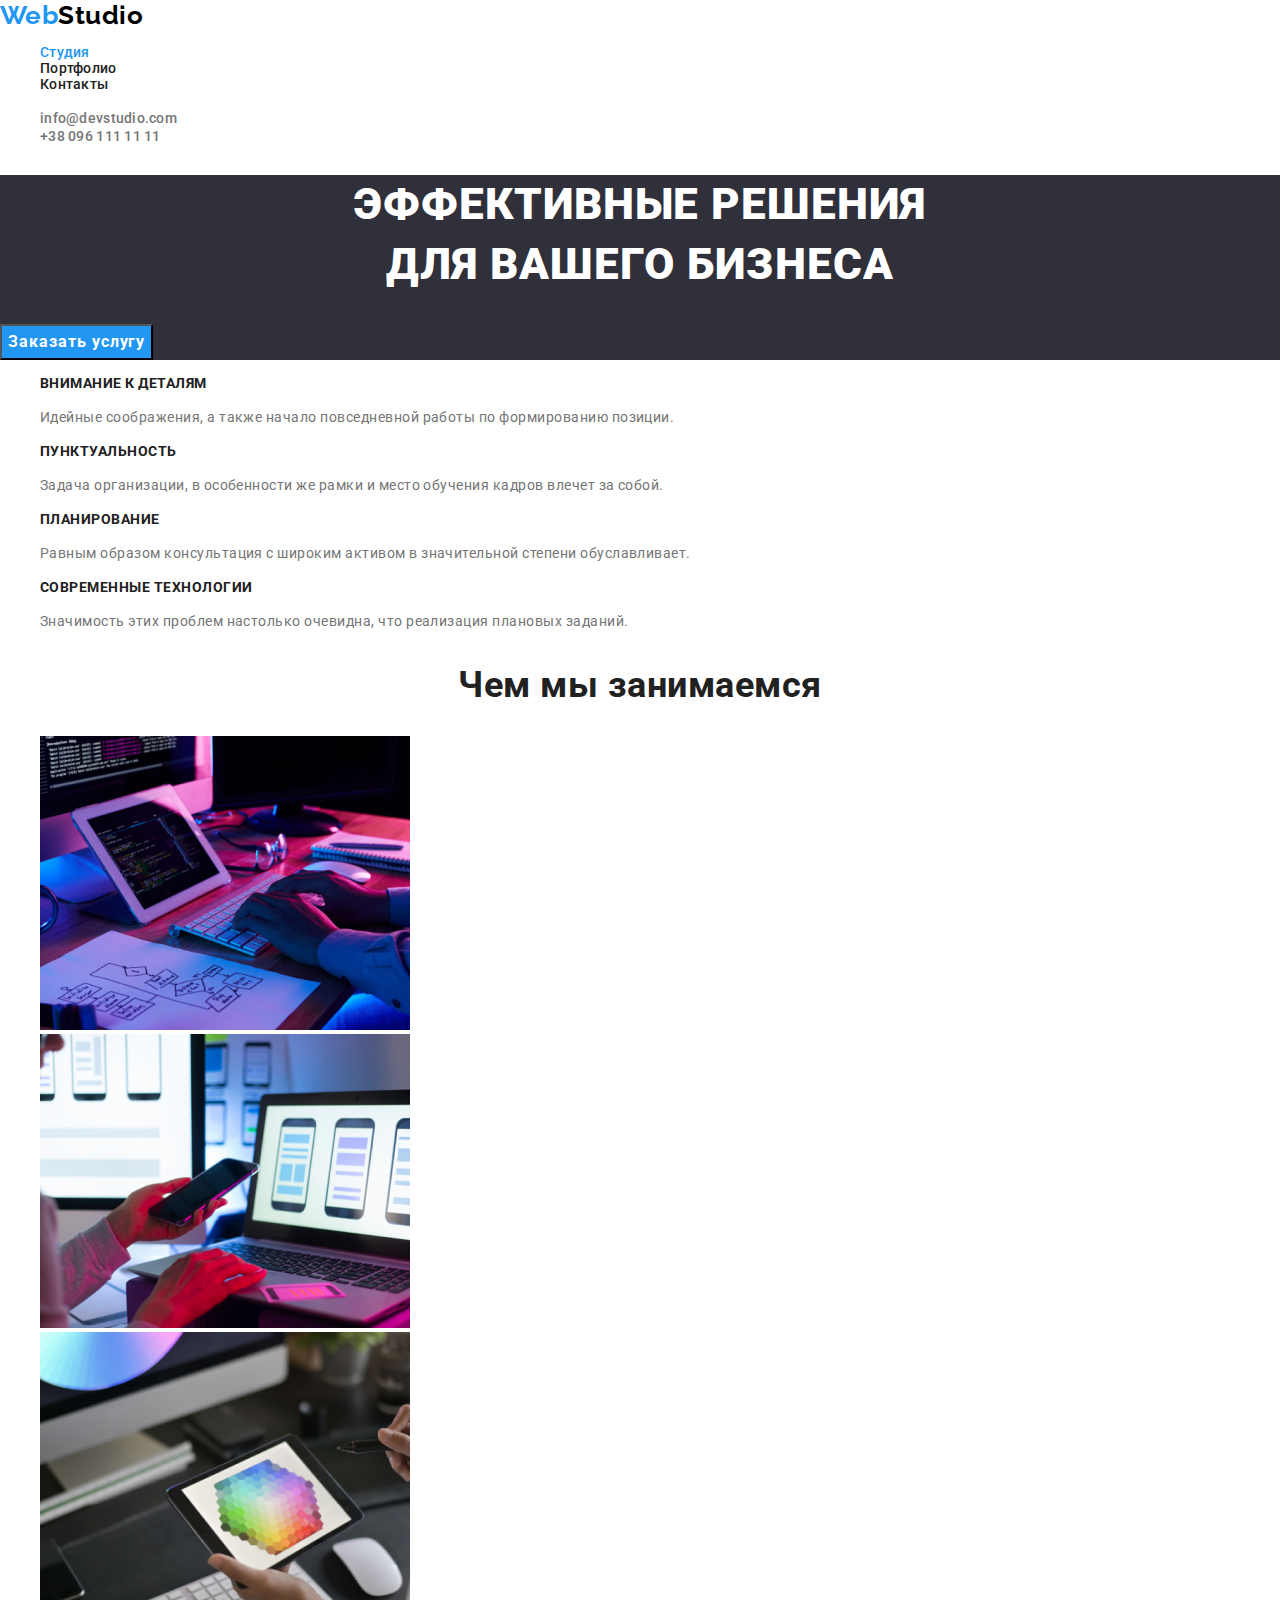
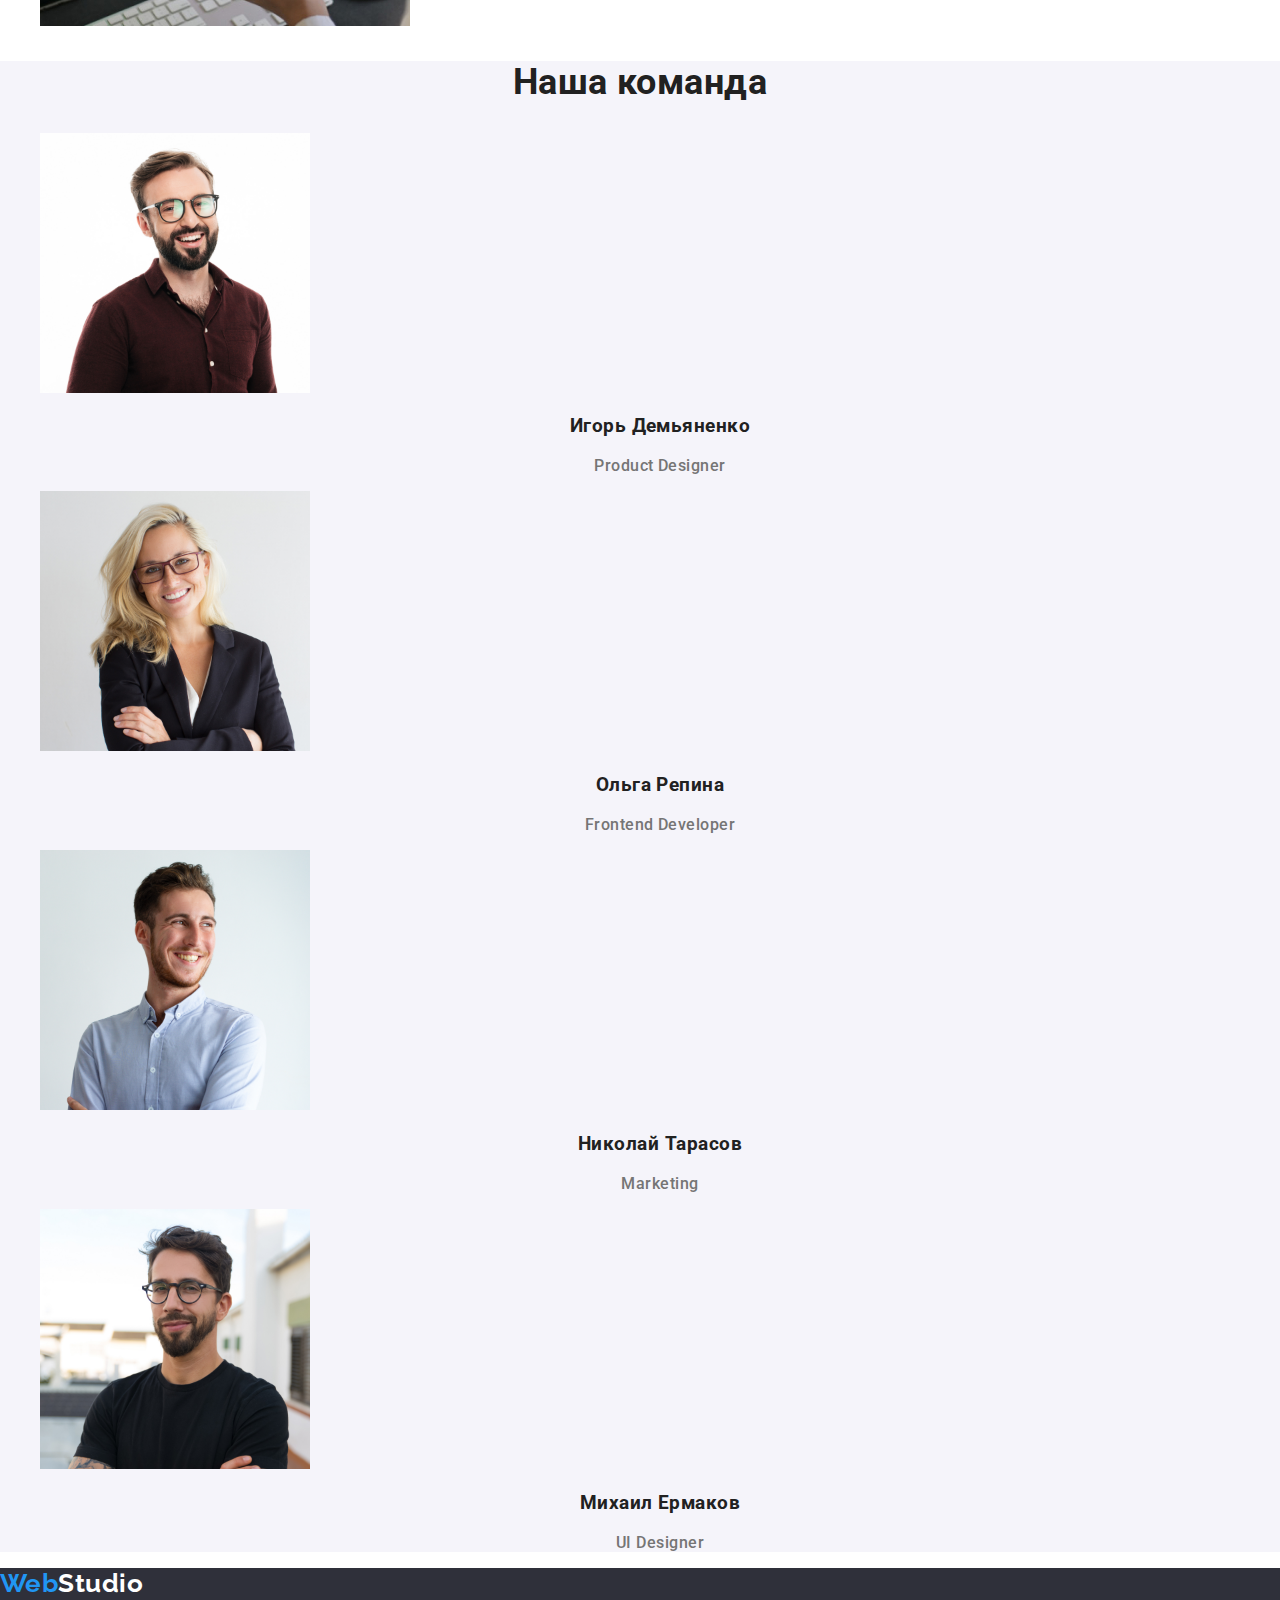
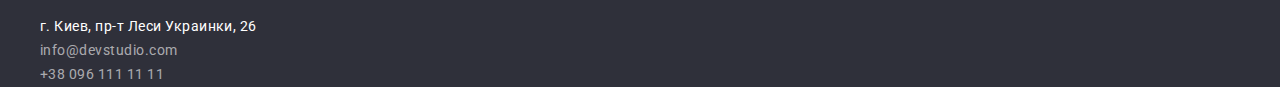
<file: index.html>
<!DOCTYPE html>
<html lang="ru">

<head>
    <meta charset="UTF-8">
    <meta name="viewport" content="width=device-width, initial-scale=1.0">
    <link rel="stylesheet" href="https://cdnjs.cloudflare.com/ajax/libs/modern-normalize/1.0.0/modern-normalize.min.css">
    <link rel="preconnect" href="https://fonts.gstatic.com">
    <link rel="stylesheet" href="https://fonts.googleapis.com/css2?family=Raleway:wght@700&family=Roboto:wght@400;500;700;900&display=swap">
    <link rel="stylesheet" href="styles.css">
    <title>Студия</title>
</head>

<body>
    <!-- Шапка сайта-->
    <header>
        <nav>
            <a href="#" class="logo link"><span class="web">Web</span>Studio</a>
            <ul class="nav list">
                <li><a class="link current" href="./index.html">Студия</a></li>
                <li><a class="link" href="./portfolio.html">Портфолио</a></li>
                <li><a class="link" href="#">Контакты</a></li>
            </ul>
        </nav>
    
        <ul class="contacts list">
            <li><a class="link" href="mailto:info@devstudio.com">info@devstudio.com</a></li>
            <li><a class="link" href="tel:+380961111111">+38 096 111 11 11</a></li>
        </ul>
    </header>

    <main>
        <!-- Герой -->
        <section class="hero">
            <h1 class="hero-title">Эффективные решения <br />для вашего бизнеса</h1>
            <button class="hero-button" type="button">Заказать услугу</button>
        </section>

        <!-- Преимущества -->
        <section class="advantages">
            <h2 class="advantages-title">Наши преимущества</h2>
            <ul class="list">
                <li>
                    <h3 class="advantage-title">Внимание к деталям</h3>
                    <p class="advantage-text">Идейные соображения, а также начало повседневной работы по формированию позиции.</p>
                </li>
                <li>
                    <h3 class="advantage-title">Пунктуальность</h3>
                    <p class="advantage-text">Задача организации, в особенности же рамки и место обучения кадров влечет за собой.</p>
                </li>
                <li>
                    <h3 class="advantage-title">Планирование</h3>
                    <p class="advantage-text">Равным образом консультация с широким активом в значительной степени обуславливает.</p>
                </li>
                <li>
                    <h3 class="advantage-title">Современные технологии</h3>
                    <p class="advantage-text">Значимость этих проблем настолько очевидна, что реализация плановых заданий.</p>
                </li>
            </ul>
        </section>

        <!-- Специализация -->
        <section class="specialty">
            <h2 class="specialty-title">Чем мы занимаемся</h2>
            <ul class="list">
                <li>
                    <img src="./images/occupation1.jpg" 
                    alt="Верстка веб-страниц"
                    width="370"
                    />
                </li>
                <li>
                    <img src="./images/occupation2.jpg" 
                    alt="Создание пользовательского интерфейса"
                    width="370"
                    />
                </li>
                <li>
                    <img src="./images/occupation3.jpg" 
                    alt="Подбор цветовой палитры"
                    width="370"
                    />
                </li>
            </ul>
        </section>

        <!-- Команда -->
        <section class="team">
            <h2 class="team-title">Наша команда</h2>
            <ul class="workers list">
                <li>
                    <img src="./images/worker1.jpg" 
                    alt="Фото члена команды номер 1"
                    width="270"
                    />
                    <h3 class="worker-name">Игорь Демьяненко</h3>
                    <p class="worker-text">Product Designer</p>
                </li>
                <li>
                    <img src="./images/worker2.jpg" 
                    alt="Фото члена команды номер 2"
                    width="270"
                    />
                    <h3 class="worker-name">Ольга Репина</h3>
                    <p class="worker-text">Frontend Developer</p>
                </li>
                <li>
                    <img src="./images/worker3.jpg" 
                    alt="Фото члена команды номер 3"
                    width="270"
                    />
                    <h3 class="worker-name">Николай Тарасов</h3>
                    <p class="worker-text">Marketing</p>
                </li>
                <li>
                    <img src="./images/worker4.jpg" 
                    alt="Фото члена команды номер 4"
                    width="270"
                    />
                    <h3 class="worker-name">Михаил Ермаков</h3>
                    <p class="worker-text">UI Designer</p>
                </li>
            </ul>
        </section>
    </main>

    <!-- Футер -->
    <footer>
        <a class="logo link" href="#">
            <span class="web">Web</span><span class="studio">Studio</span>
        </a>
        <ul class="list">
            <li>
                <address>г. Киев, пр-т Леси Украинки, 26</address>
            </li>
            <li>
                <a class="contact link" href="mailto:info@devstudio.com">info@devstudio.com</a>
            </li>
            <li>
                <a class="contact link" href="tel:+380961111111">+38 096 111 11 11</a>
            </li>
        </ul>
    </footer>
</body>
</html>
</file>
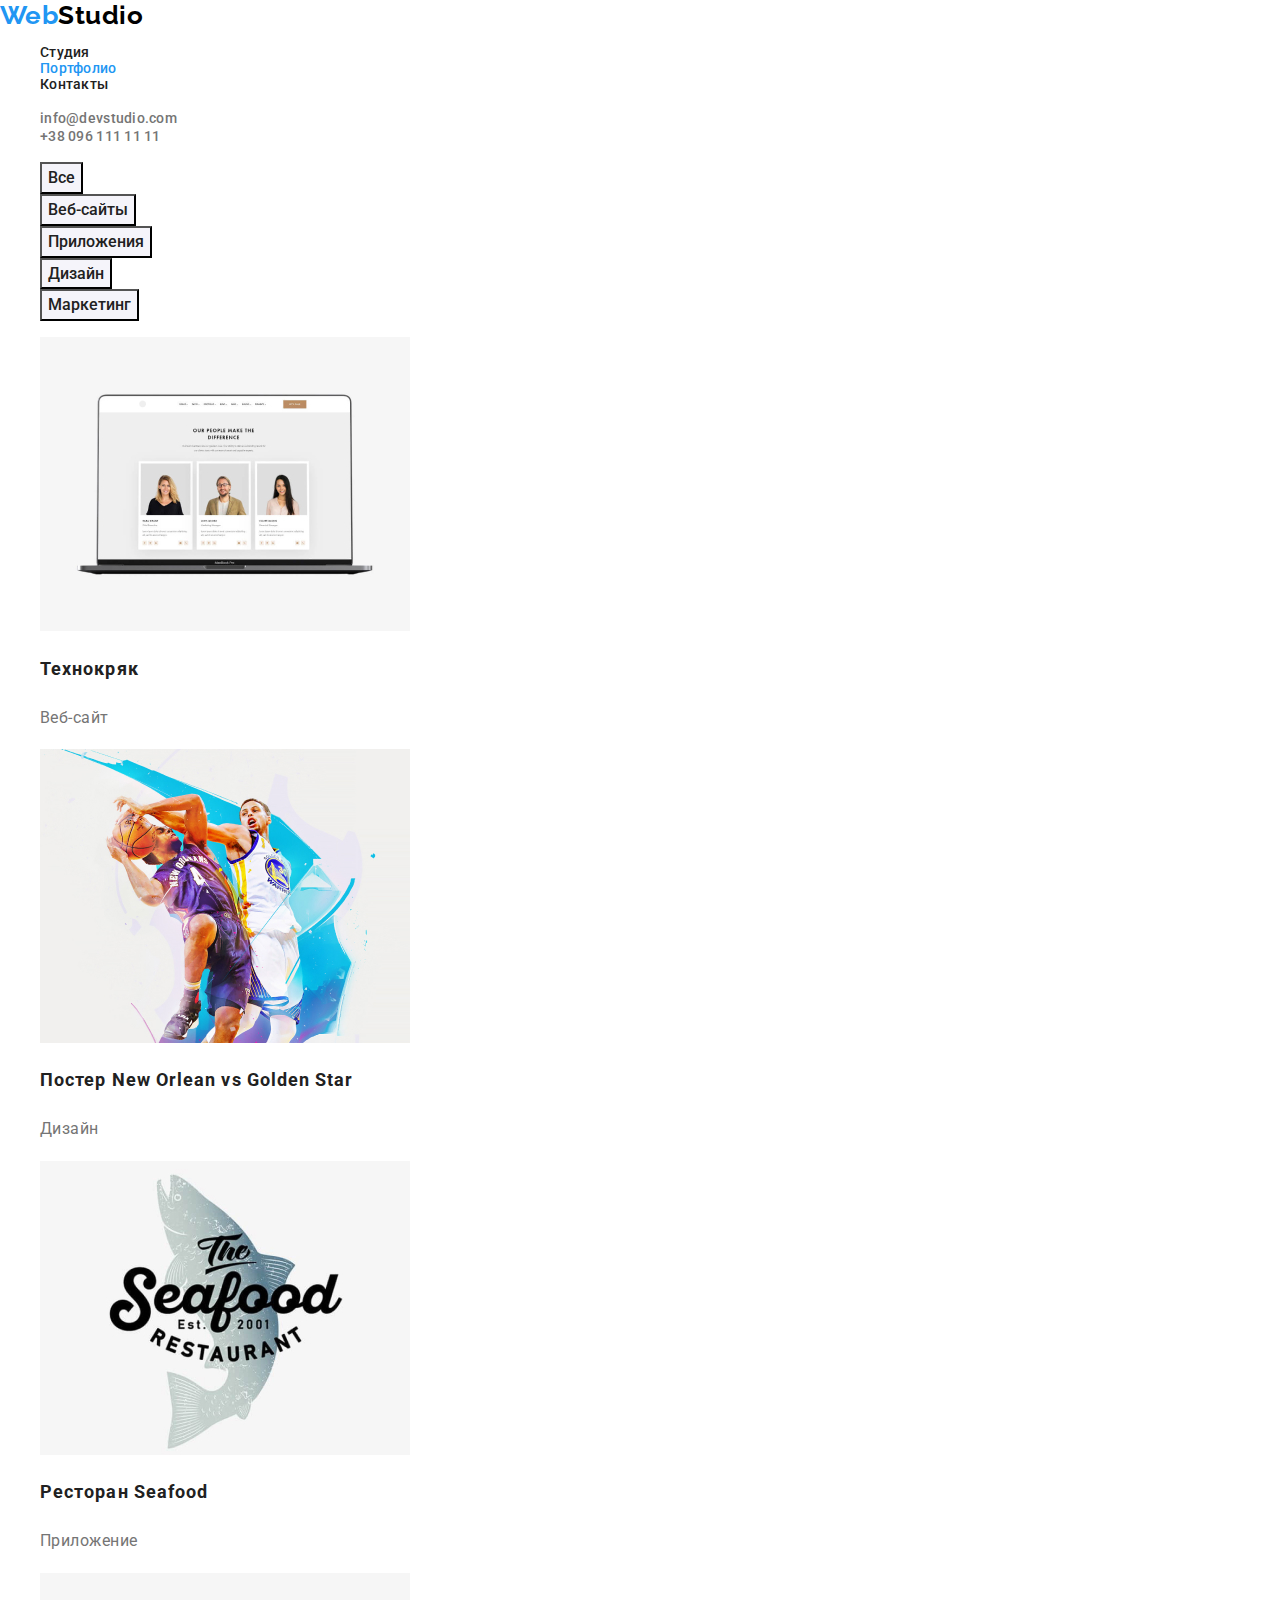
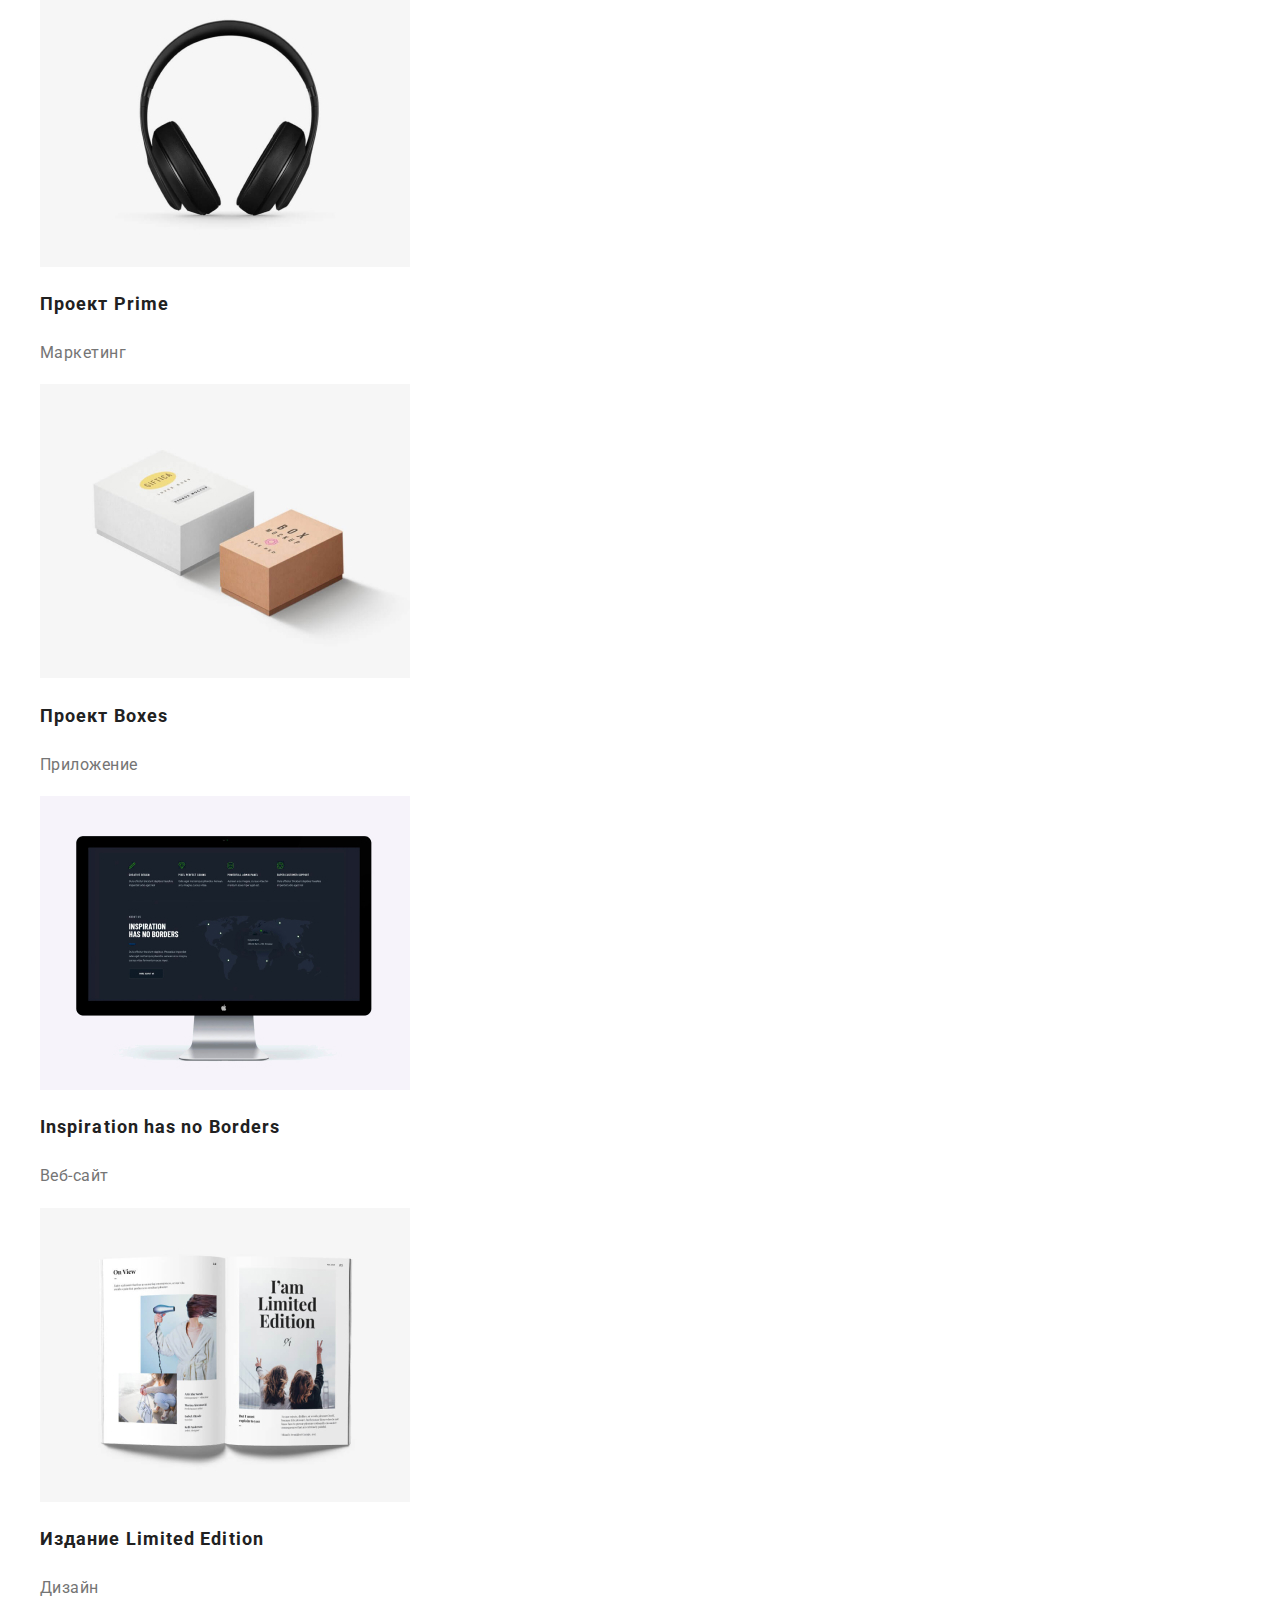
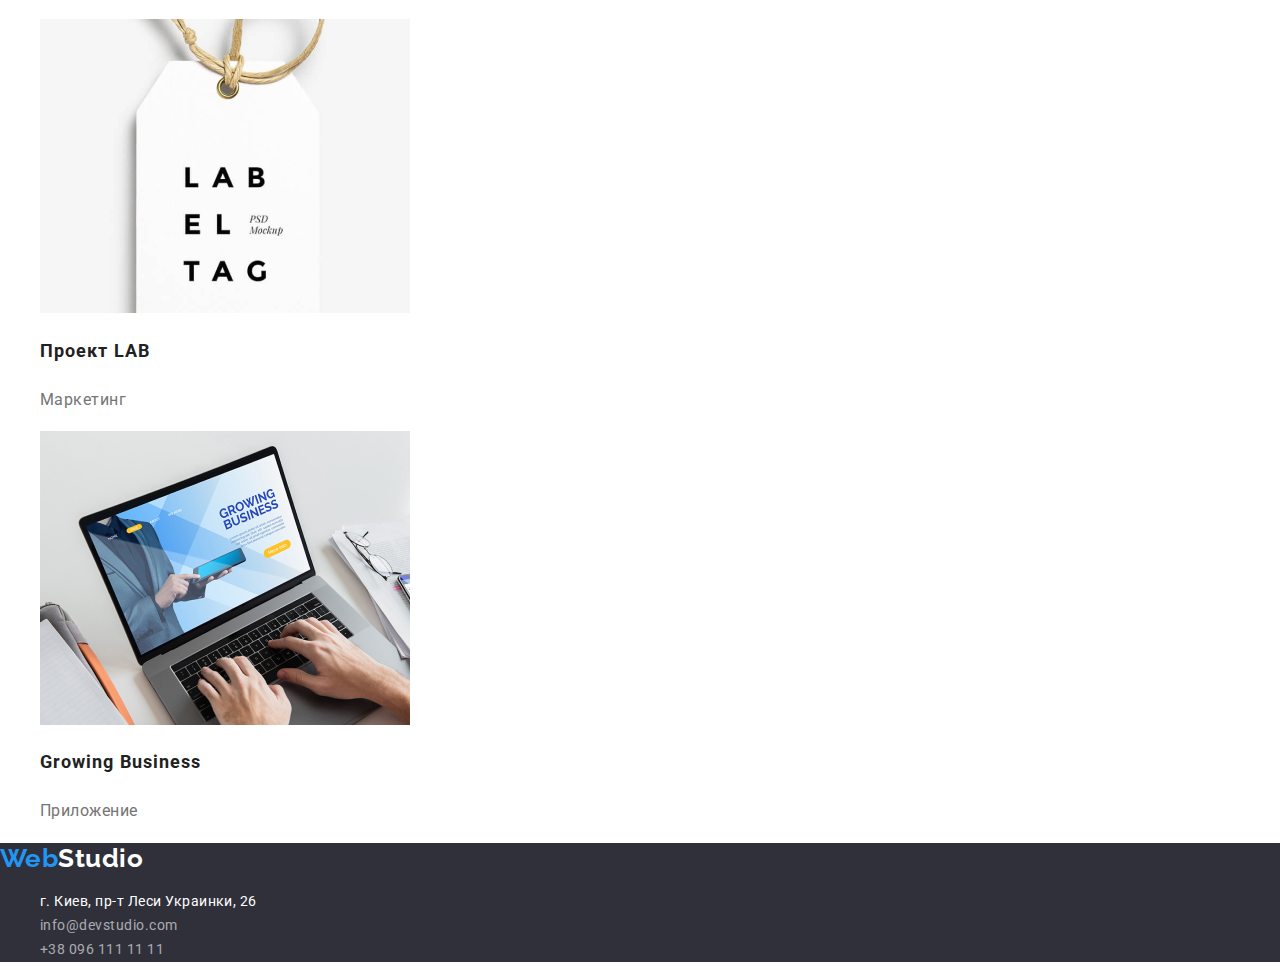
<file: portfolio.html>
<!DOCTYPE html>
<html lang="ru">

<head>
    <meta charset="UTF-8">
    <meta name="viewport" content="width=device-width, initial-scale=1.0">
    <link rel="stylesheet" href="https://cdnjs.cloudflare.com/ajax/libs/modern-normalize/1.0.0/modern-normalize.min.css">
    <link rel="preconnect" href="https://fonts.gstatic.com">
    <link rel="stylesheet" href="https://fonts.googleapis.com/css2?family=Raleway:wght@700&family=Roboto:wght@400;500;700;900&display=swap">
    <link rel="stylesheet" href="styles.css">
    <title>Портфолио</title>
</head>

<body>
    <!-- Шапка сайта-->
    <header>
        <nav>
            <a href="#" class="logo link"><span class="web">Web</span>Studio</a>
            <ul class="nav list">
                <li><a class="link" href="./index.html">Студия</a></li>
                <li><a class="link current" href="./portfolio.html">Портфолио</a></li>
                <li><a class="link" href="#">Контакты</a></li>
            </ul>
        </nav>

        <ul class="contacts list">
            <li><a class="link" href="mailto:info@devstudio.com">info@devstudio.com</a></li>
            <li><a class="link" href="tel:+380961111111">+38 096 111 11 11</a></li>
        </ul>
    </header>

    <main>
        <section>
            <!-- Фильтр -->
            <ul class="filter list">
                <li>
                    <button class="button" type="button">Все</button>
                </li>
                <li>
                    <button class="button" type="button">Веб-сайты</button>
                </li>
                <li>
                    <button class="button" type="button">Приложения</button>
                </li>
                <li>
                    <button class="button" type="button">Дизайн</button>
                </li>
                <li>
                    <button class="button" type="button">Маркетинг</button>
                </li>
            </ul>

            <!-- Примеры работ -->
            <h1 class="examples-title">Примеры работ</h1>
            <ul class="examples list">
                <li class="example">
                    <img src="./images/sample1.jpg" 
                    alt="Стартовая страница сайта с изображением членов команды"
                    width="370"
                    />
                    <h2>Технокряк</h2>
                    <p>Веб-сайт</p>
                </li>
                <li class="example">
                    <img src="./images/sample2.jpg" 
                    alt="Два баскетболиста борются за мяч"
                    width="370"
                    />
                    <h2>Постер New Orlean vs Golden Star</h2>
                    <p>Дизайн</p>
                </li>
                <li class="example">
                    <img src="./images/sample3.jpg" 
                    alt="Логотип в виде рыбы и название"
                    width="370"
                    />
                    <h2>Ресторан Seafood</h2>
                    <p>Приложение</p>
                </li>
                <li class="example">
                    <img src="./images/sample4.jpg" 
                    alt="Наушники с большими амбюшурами"
                    width="370"
                    />
                    <h2>Проект Prime</h2>
                    <p>Маркетинг</p>
                </li>
                <li class="example">
                    <img src="./images/sample5.jpg" 
                    alt="Коробки с логотипами и названиями"
                    width="370"
                    />
                    <h2>Проект Boxes</h2>
                    <p>Приложение</p>
                </li>
                <li class="example">
                    <img src="./images/sample6.jpg" 
                    alt="Стартовая страница сайта"
                    width="370"
                    />
                    <h2>Inspiration has no Borders</h2>
                    <p>Веб-сайт</p>
                </li>
                <li class="example">
                    <img src="./images/sample7.jpg" 
                    alt="Страницы журнала с фотографиями девушек"
                    width="370"
                    />
                    <h2>Издание Limited Edition</h2>
                    <p>Дизайн</p>
                </li>
                <li class="example">
                    <img src="./images/sample8.jpg" 
                    alt="Этикетка для одежды с названием"
                    width="370"
                    />
                    <h2>Проект LAB</h2>
                    <p>Маркетинг</p>
                </li>
                <li class="example">
                    <img src="./images/sample9.jpg" 
                    alt="Сотрудник работающий над сайтом"
                    width="370"
                    />
                    <h2>Growing Business</h2>
                    <p>Приложение</p>
                </li>
            </ul>
        </section>
    </main>
    
    <!-- Футер -->
    <footer>
        <a class="logo link" href="#">
            <span class="web">Web</span><span class="studio">Studio</span>
        </a>
        <ul class="list">
            <li>
                <address>г. Киев, пр-т Леси Украинки, 26</address>
            </li>
            <li>
                <a class="contact link" href="mailto:info@devstudio.com">info@devstudio.com</a>
            </li>
            <li>
                <a class="contact link" href="tel:+380961111111">+38 096 111 11 11</a>
            </li>
        </ul>
    </footer>
    </body>
    
    </html>
</file>
<file: styles.css>
:root {
  --first-text-color: #212121;
  --second-text-color: #757575;
  --white-text-color: #ffffff;
  --accent-color: #2196f3;
  --main-background-color: #ffffff;
  --dark-background-color: #2f303a;
  --header-frame-color: #ececec;
  --main-frame-color: #eeeeee;
  --bottoms-inactive-color: #f5f4fa;
  --logo-black-color: #000000;
  --footer-contacts-color: rgba(255, 255, 255, 0.6);
}
/* Common */
body {
  color: var(--first-text-color);
  background-color: var(--main-background-color);

  font-family: Roboto, sans-serif;
  letter-spacing: 0.03em;
}

.list {
  list-style: none;
}

.link {
  text-decoration: none;
}

.link:visited {
  color: var(--first-text-color);
}

/* Common logo */
.logo {
  color: var(--logo-black-color);

  font-family: Raleway;
  font-weight: 700;
  font-size: 26px;
  line-height: 1.2;
}

.logo .web {
  color: var(--accent-color);
}

.logo .studio {
  color: var(--white-text-color);
}

/* Common nav */
.nav {
  font-weight: 500;
  font-size: 14px;
  line-height: 1.14;
  letter-spacing: 0.02em;
}
.nav .link {
  color: inherit;
}

.nav .link:hover,
.nav .link:focus,
.contacts .link:hover,
.contacts .link:focus {
  color: var(--accent-color);
}

.nav .current {
  color: var(--accent-color);
}

.contacts .link {
  color: var(--second-text-color);

  font-weight: 500;
  font-size: 14px;
  line-height: 1.14;
  letter-spacing: 0.02em;
}

/* Index main */
/* Hero */
.hero {
  background-color: var(--dark-background-color);

  text-align: center;
  letter-spacing: 0.06em;
}

.hero-title {
  color: var(--white-text-color);

  font-weight: 900;
  font-size: 44px;
  line-height: 1.36;
  text-transform: uppercase;
}

.hero-button {
  color: var(--white-text-color);
  background-color: var(--accent-color);

  font-family: inherit;
  font-weight: 700;
  font-size: 16px;
  line-height: 1.86;
  display: flex;
  align-items: center;
  letter-spacing: 0.06em;
}

/* Advantages*/
.advantages-title {
  display: none;
}
.advantage-title {
  font-weight: 700;
  font-size: 14px;
  line-height: 1.14;
  text-transform: uppercase;
}

.advantage-text {
  color: var(--second-text-color);

  font-size: 14px;
  line-height: 1.71;
}

/* Specialty */
.specialty-title {
  font-weight: 700;
  font-size: 36px;
  line-height: 1.17;
  text-align: center;
}

/* Team */
.team {
  background-color: #f5f4fa;
}

.team-title {
  font-weight: 700;
  font-size: 36px;
  line-height: 1.17;
  text-align: center;
}

.workers.list {
  font-weight: 500;
  font-size: 16px;
  line-height: 1.19;
}
.worker-name {
  text-align: center;
}

.worker-text {
  color: var(--second-text-color);

  text-align: center;
}

/* Portfolio main */
/* Filter */
.button {
  color: var(--first-text-color);
  background-color: var(--bottoms-inactive-color);

  font-family: Roboto, sans-serif;
  text-align: center;
  font-weight: 500;
  font-size: 16px;
  line-height: 1.62;
}

.filter .button:focus,
.filter .button:hover {
  color: var(--white-text-color);
  background-color: var(--accent-color);
}

/* Work examples */
.examples-title {
  display: none;
}
.examples h2 {
  font-weight: 700;
  font-size: 18px;
  line-height: 2;
  letter-spacing: 0.06em;
}

.examples p {
  color: var(--second-text-color);

  font-size: 16px;
  line-height: 1.9;
}
/* Common footer */
footer {
  background-color: var(--dark-background-color);
}

address {
  color: var(--white-text-color);

  font-style: inherit;
  font-size: 14px;
  line-height: 1.71;
}
.contact {
  color: var(--footer-contacts-color);

  font-size: 14px;
  line-height: 1.71;
}
</file>
